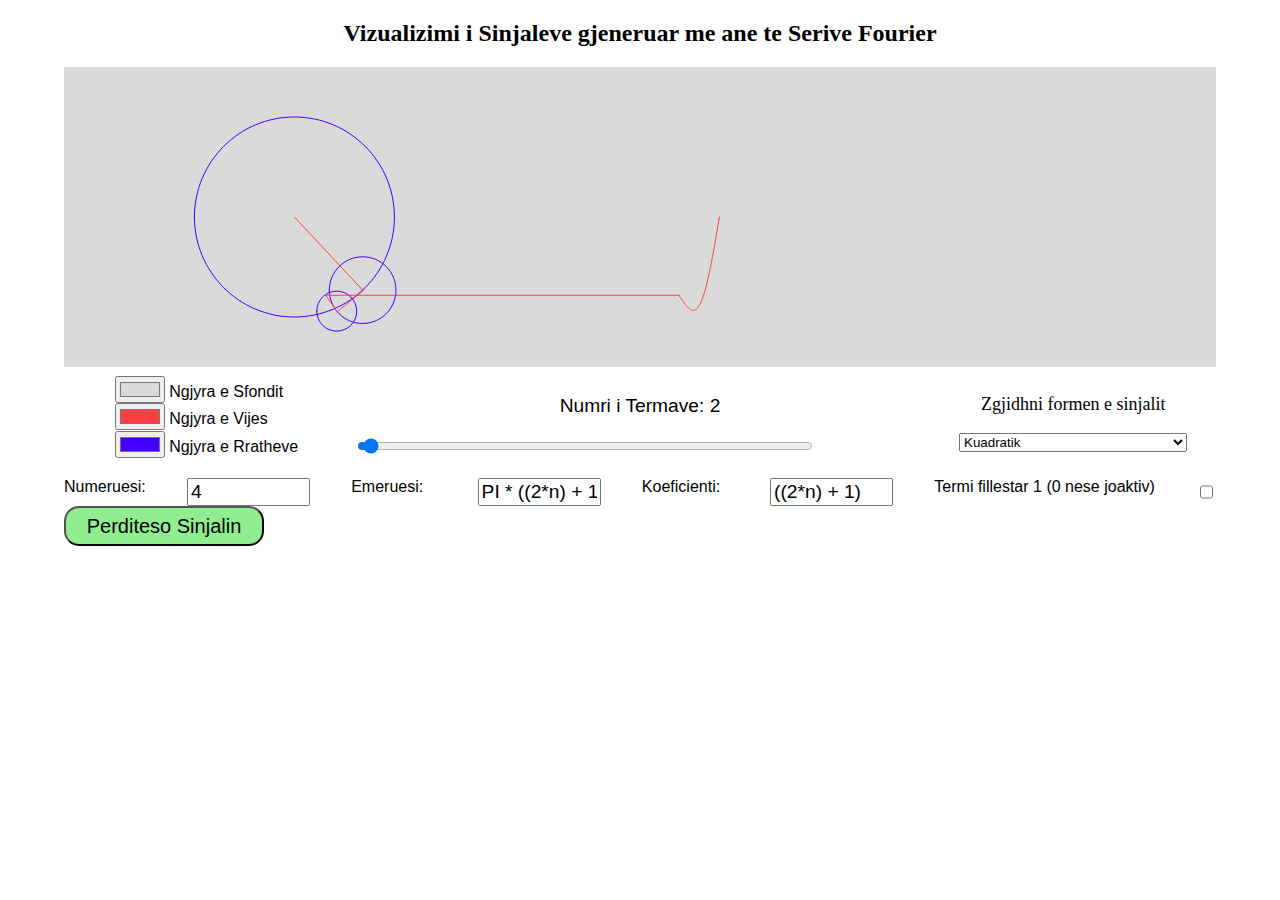
<file: FFT Signal Generator/index.html>
<!DOCTYPE html>
<html>
  <head>
    <meta charset="utf-8">
    <meta name="viewport" width=device-width, initial-scale=1.0, maximum-scale=1.0, user-scalable=0>
    <style> body {padding: 0; margin: 0;} </style>
    <!-- <script src="./addons/CCapture.all.min.js"></script> -->
    <script src="./addons/p5.min.js"></script>
    <script src="./addons/p5.dom.min.js"></script>
    <style>
      .parent{
        display: flex;
        flex-direction: column;
        align-items: center;
        width: 100%;
      }
      .controls{
        display: grid;
        grid-template-columns: 1fr 2fr 1fr;
        grid-template-rows: 1fr 2fr;
        grid-auto-rows: 1fr;
        grid-gap: 20px 5px;
        margin: 5px;
      }
      .color_options{
        display: grid;
        grid-template-rows: repeat(3, auto);
        justify-self: center;
      }
      .terms{
        align-self: center;
      }
      .number_of_terms{
        text-align: center;
        font: 1.2rem 'Roboto', sans-serif;
      }
      .choices{
        display: flex;
        flex-direction: column;
        align-items: center;
      }
      #presets{
        width: 80%;
      }
      #Series{
        grid-column: 1/4;
        display: flex;
        flex-direction: column;
      }
      #Series > .entry > input{
        font: 1.2rem 'Roboto', sans-serif;
      }
      #Series > .entry{
        display: flex;
        flex-direction: row;
        align-items: stretch;
        justify-content: space-between;
        flex-wrap: wrap;
      }
      .form{
        width: 10%;
      }
      label {
        font: 1rem 'Roboto', sans-serif;
      }
      h1{
        font-family: 'Roboto', sans-serif;
        text-align: center;
      }
      #submit {
          width: 200px;
          height:40px;
          background-color: lightgreen;
          border-radius: 15px;
          font-size:20px;
      }
      .p1{
         font-size:18px;
      }

    </style>
  </head>
  <body>
    <div class="parent">
      <h2>Vizualizimi i Sinjaleve gjeneruar me ane te Serive Fourier</h2>
      <div id="sketch-holder"></div>
      <div class="controls">
        <!-- Kontrollimi i ngjyrimeve -->
        <div class="color_options">
          <div class="color_box">
            <input type="color" name="background" id="canvas_background" value="#dadada">
            <label for="background">Ngjyra e Sfondit</label>
          </div>
          <div class="color_box">
            <input type="color" name="lines" id="canvas_lines" value="#ff4047">
            <label for="lines">Ngjyra e Vijes</label>
          </div>
          <div class="color_box">
              <input type="color" name="small_circles" id="canvas_circles"  value="#4200ff">
              <label for="small_circles">Ngjyra e Rratheve</label>
          </div>
        </div>
        <!-- Perzgjedhesit e numrit te termave -->
        <div class="terms">
          <p class="number_of_terms"></p>
          <div id="slider"></div>
        </div>
        <!-- Perzgjedhesit e llojit te sinjalit -->
        <div class="choices">
          <p class="p1">Zgjidhni formen e sinjalit</p>
          <select id="presets">
              <option value="square">  Kuadratik     </option>
              <option value="sawtooth">Dhembe sharre </option>
              <option value="triangle">Triangular    </option>
              <option value="clausen"> Seria Klausen </option>
              <option value="custom">  Sipas deshires</option>
          </select>
        </div>
        <!-- Seksioni i rregullimit manual te parametrave valor -->
        <form id="Series">
            <div class="entry"><label for="numerator">  Numeruesi: </label><input type="text" name="numerator" id="numerator" class="form" value="4">
            <label for="denomenator">Emeruesi: &nbsp;&nbsp;</label><input type="text" name="denomenator" id="denomenator" class="form" value="PI * ((2*n) + 1)">
            <label for="coefficient">Koeficienti: &nbsp;</label><input type="text" name="coefficient" id="coefficient" class="form" value="((2*n) + 1)">
            <label for="series_1">  Termi fillestar 1 (0 nese joaktiv) </label><input type="checkbox" name="series_1" id="series_1" ></div>
            <div class=""><input id="submit" type="button" value="Perditeso Sinjalin"></div>
        </form>
      </div>
    </div>
  </body>
  <script src="sketch.js"></script>
</html>
</file>
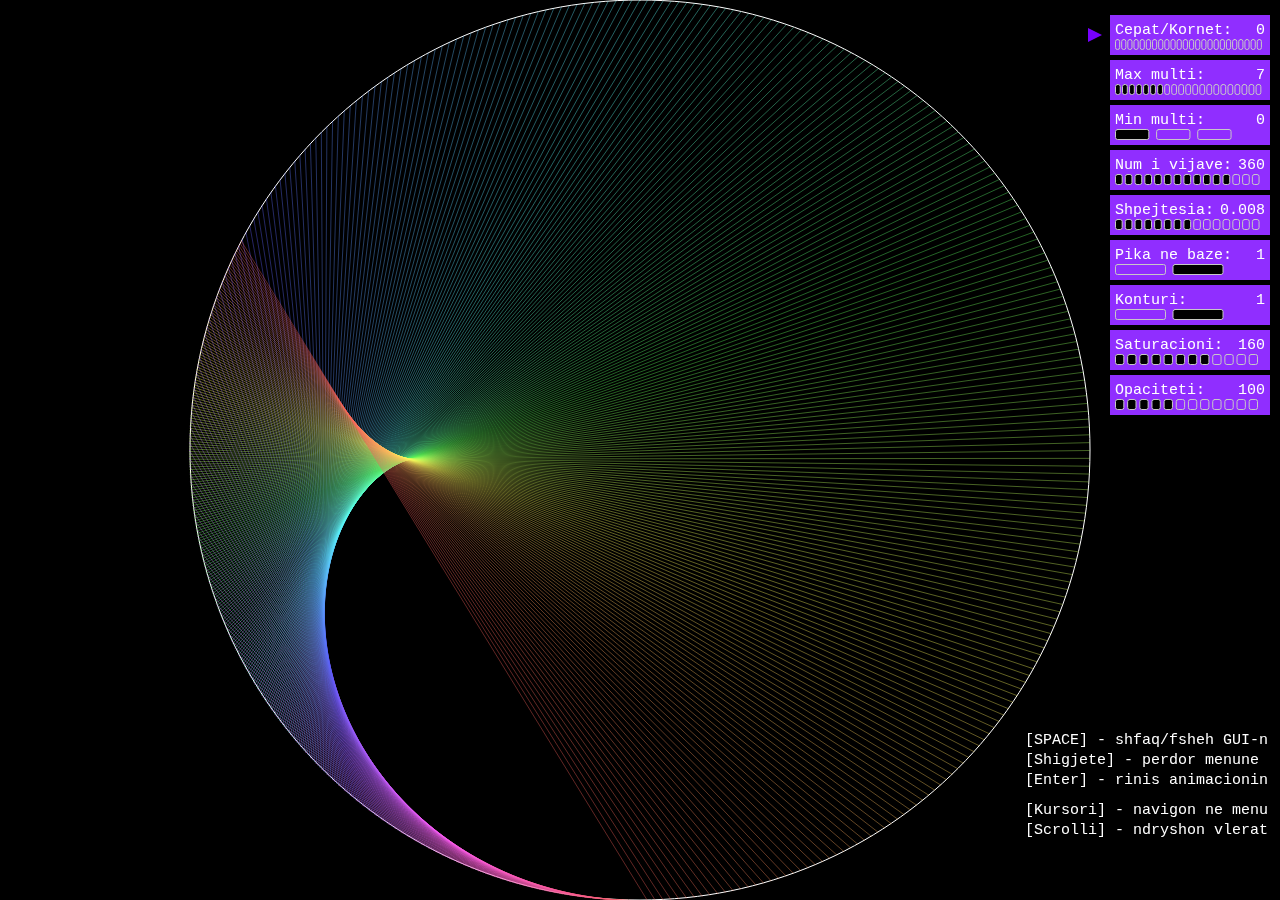
<file: Kardioida 02/index.html>
<html>
<head>
  <title>Kardioida me kontrollim parametrash</title>
  <meta charset="UTF-8">
  <meta name="viewport" content="width=device-width, initial-scale=1.0">
  <script language="javascript" type="text/javascript" src="p5.min.js"></script>
  <script language="javascript" type="text/javascript" src="kardioida.js"></script>

  <style>
  html, body {
              padding: 0;
              margin: 0;
            }
  </style>
</head>

<body>
</body>
</html>
</file>
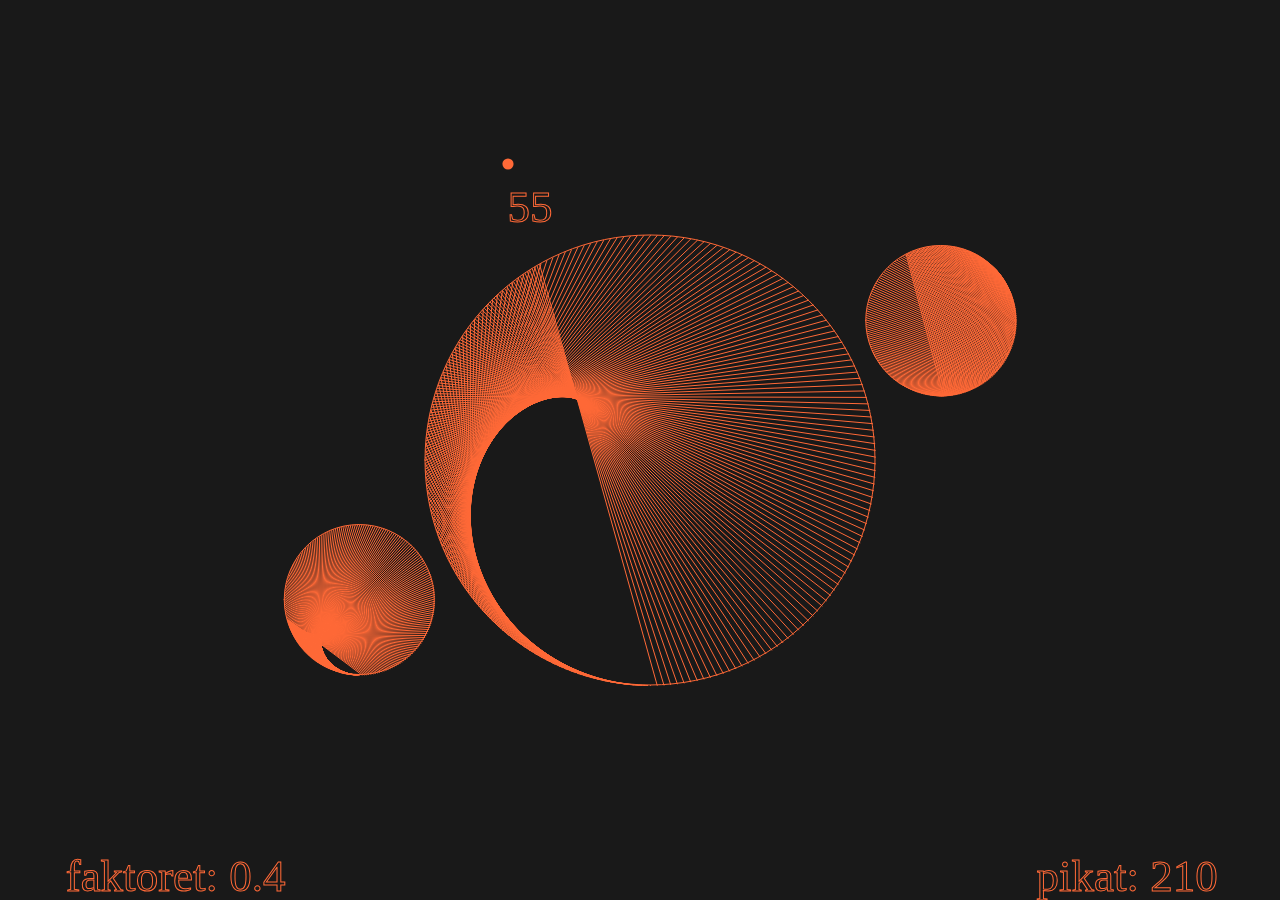
<file: Kardioida 04/index.html>
<!DOCTYPE html><html><head>
    <script src="p5.min.js"></script>
    <script src="p5.dom.min.js"></script>
    <script src="p5.sound.min.js"></script>
    <link rel="stylesheet" type="text/css" href="style.css">
    <meta charset="utf-8">

  </head>
  <body>
    <script src="kardioida.js"></script>
  

</body></html>
</file>
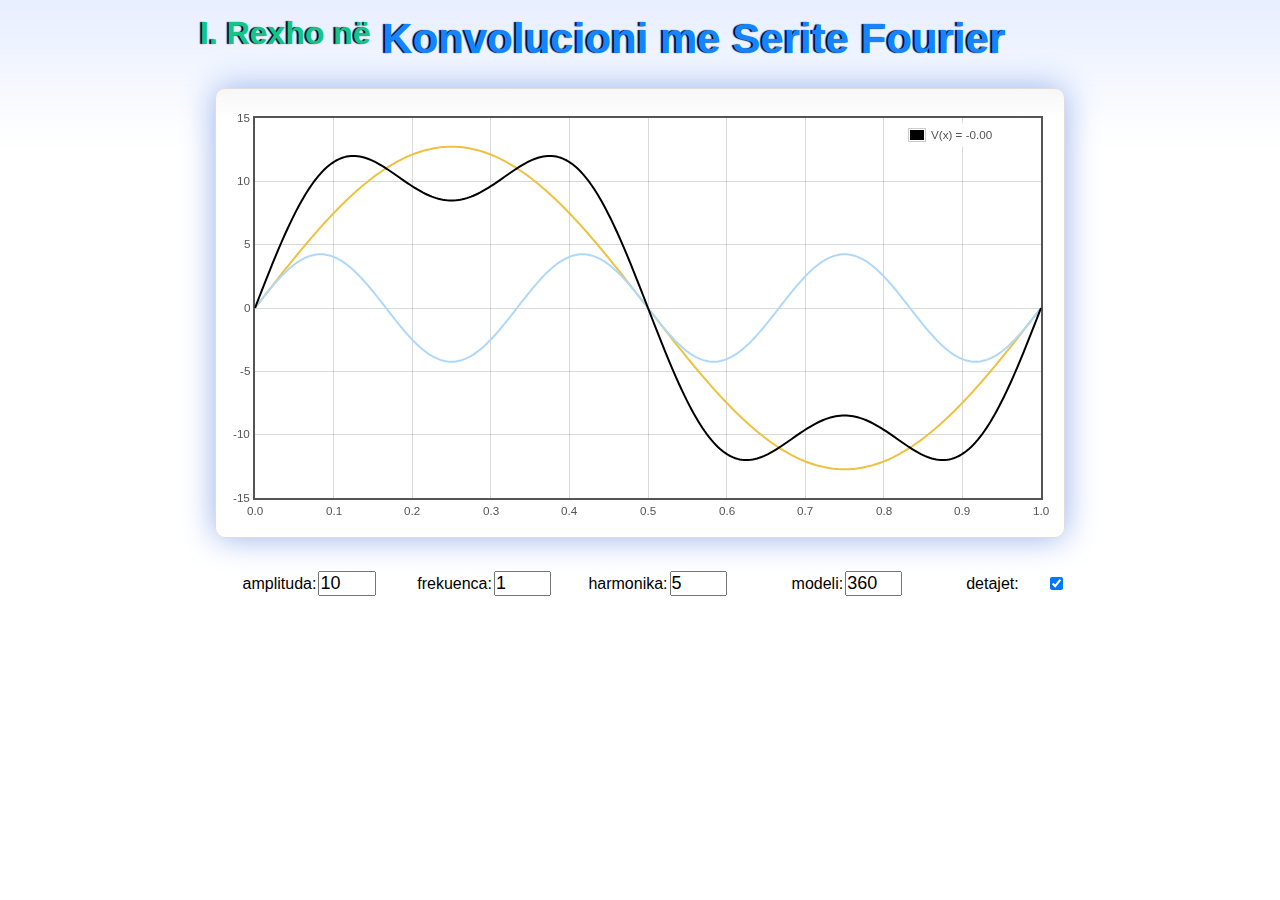
<file: Konvolucioni/index.html>
<!doctype>
<html>
<head>
    <meta http-equiv="Content-Type" content="text/html; charset=utf-8">
    <title>Konvolucioni me Serite Fourier Sinjali katror</title>
    <link href="css/main.css" rel="stylesheet" type="text/css">
    <!--[if lte IE 8]>
    <script language="javascript" type="text/javascript" src="js/lib/excanvas.min.js"></script><![endif]-->
    <script type="text/javascript" src="js/lib/jquery.js"></script>
    <script type="text/javascript" src="js/lib/jquery.flot.js"></script>
    <script type="text/javascript" src="js/lib/jquery.flot.crosshair.js"></script>
    <script type="text/javascript" src="js/plotValue.js"></script>
    <script type="text/javascript" src="js/main.js"></script>
</head>
<body>

<div id="header">
    <h2><span><a href="https://www.computerhouse.al">I. Rexho n&euml;</a></span><a
            href="https://www.computerhouse.al">&nbsp;Konvolucioni me Serite Fourier</a></h2>
</div>
<div class="busy">
    <div class="busyContext">
        vizatimi ne zhvillim
    </div>
</div>
<div id="content">
    <div class="container">
        <div id="placeholder" class="placeholder"></div>
    </div>

    <table class="table">
        <tr>
            <td><label for="amplitude">amplituda:</label></td>
            <td><input id="amplitude" type="number" value="10" min="0"></td>
            <td><label for="frequency">frekuenca:</label></td>
            <td><input id="frequency" type="number" value="1" min="1"></td>
            <td><label for="harmonic">harmonika:</label></td>
            <td><input id="harmonic" type="number" value="5" min="1"></td>
            <td><label for="sample">modeli:</label></td>
            <td><input id="sample" type="number" value="360"></td>
            <td><label for="details">detajet:</label></td>
            <td><input id="details" type="checkbox" checked></td>
        </tr>
    </table>
</div>

</body>
</html>
</file>
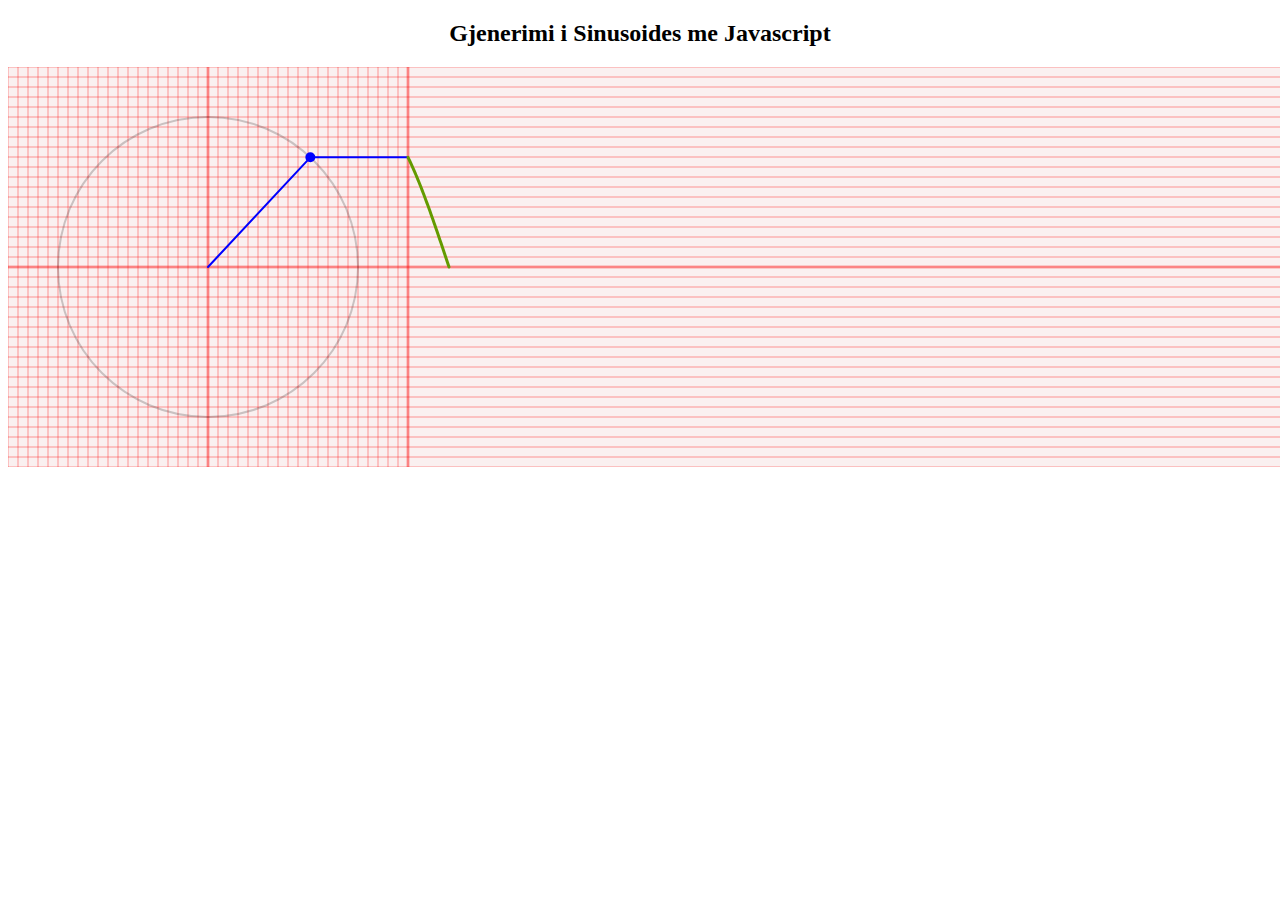
<file: Sinusoida/index.html>
<!DOCTYPE html>
<html lang="en">
  <head>
    <script src="p5.js"></script>
    <link rel="stylesheet" type="text/css" href="style.css">
    <meta charset="utf-8" />

  </head>
  <body>
      <div>
          <h2 align="center">Gjenerimi i Sinusoides me Javascript</h2>
      </div>
      <div class="grafiku">
          <script src="sketch.js"></script>
      </div>

  </body>
</html>
</file>
<file: Kardioida 04/style.css>
html, body {
  margin: 0;
  padding: 0;
}
canvas {
  display: block;
}
</file>
<file: Konvolucioni/css/main.css>
* {
    padding: 0;
    margin: 0;
    vertical-align: top;
}

body {
    background: url(../img/background.png) repeat-x;
    font: 18px/1.5em "proxima-nova", Helvetica, Arial, sans-serif;
}

h2 {
    margin-top: 15px;
    font: normal 32px "omnes-pro", Helvetica, Arial, sans-serif;
}

h2 span {
    font-size: 24pt;
}

h2 span a {
    vertical-align: bottom;
    color: #13C686;
    text-shadow: -2px 0 1px #01060E;
    text-decoration: none;
}

h2 span a:hover {
    color: #11a46e;
    text-shadow: -2px 0 1px #01060E;
}

h3 {
    margin-left: 30px;
    font: normal 26px "omnes-pro", Helvetica, Arial, sans-serif;
    color: #666;
}

p {
    margin-top: 10px;
}

button {
    font-size: 18px;
    padding: 1px 7px;
}

input {
    font-size: 18px;
}

input[type=checkbox] {
    margin: 7px;
}

#header {
    position: relative;
    width: 900px;
    margin: auto;
}

#header h2 {
    margin-left: 10px;
    vertical-align: middle;
    font-size: 42px;
    font-weight: bold;
}

#header h2 > a {
    text-decoration: none;
    color: #1585FF;
    text-shadow: -2px 0 1px #01060E;
}

#header h2>a:hover {

    color: #1165c5;
}

#content {
    width: 880px;
    margin: 0 auto;
    padding: 10px;
}

#footer {
    margin-top: 25px;
    margin-bottom: 10px;
    text-align: center;
    font-size: 12px;
    color: #999;
}

.container {
    box-sizing: border-box;
    border-radius: 10px;
    width: 850px;
    height: 450px;
    padding: 20px 15px 15px 15px;
    margin: 15px auto 30px auto;
    border: 1px solid #ddd;
    background: #fff;
    background: linear-gradient(rgb(247, 247, 247) 0, #FFF 31px);
    background: -o-linear-gradient(rgb(247, 247, 247) 0, #FFF 31px);
    background: -ms-linear-gradient(rgb(247, 247, 247) 0, #FFF 31px);
    background: -moz-linear-gradient(rgb(247, 247, 247) 0, #FFF 31px);
    background: -webkit-linear-gradient(rgb(247, 247, 247) 0, #FFF 31px);
    box-shadow: 0 0 33px rgb(150, 177, 237);
    -o-box-shadow: 0 0 33px rgb(150, 177, 237);
    -ms-box-shadow: 0 0 33px rgb(150, 177, 237);
    -moz-box-shadow: 0 0 33px rgb(150, 177, 237);
    -webkit-box-shadow: 0 0 33px rgb(150, 177, 237);
}

.placeholder {
    width: 100%;
    height: 100%;
    font-size: 14px;
    line-height: 1.2em;
}

.legend table {
    border-spacing: 5px;
}

.legendLabel {
    width: 100px;
}

label {
    font-size: 12pt;
}

.table {
    width: 100%;
}

.table td:nth-child(even) {
    text-align: left;
    width: 50px;
    vertical-align: middle;
}

.table td:nth-child(odd) {
    text-align: right;
    width: 100px;
    vertical-align: middle;
}

input {
    width: 100%;
}

.busy {
    position: fixed;
    width: 100%;
    height: 100%;
    background-color: rgba(201, 201, 201, 0.5);
    z-index: 999;
    top: 0;
    left: 0;
}

.busy > .busyContext {
    position: fixed;
    top: 300px;
    left: 50%;
    transform: translateX(-50%) translateY(-50%);
    z-index: 1000;
    color: #999;
    font-size: 40pt;
    text-shadow: -1px -1px 14px black;
    background-color: #5E5A5A;
    padding: 30px;
    font-family: fantasy;
}
</file>
<file: Sinusoida/style.css>
html, body {

}
.grafiku{
    margin: 10;
    padding-left: 160px;
}

canvas {
  display: block;
}
</file>
